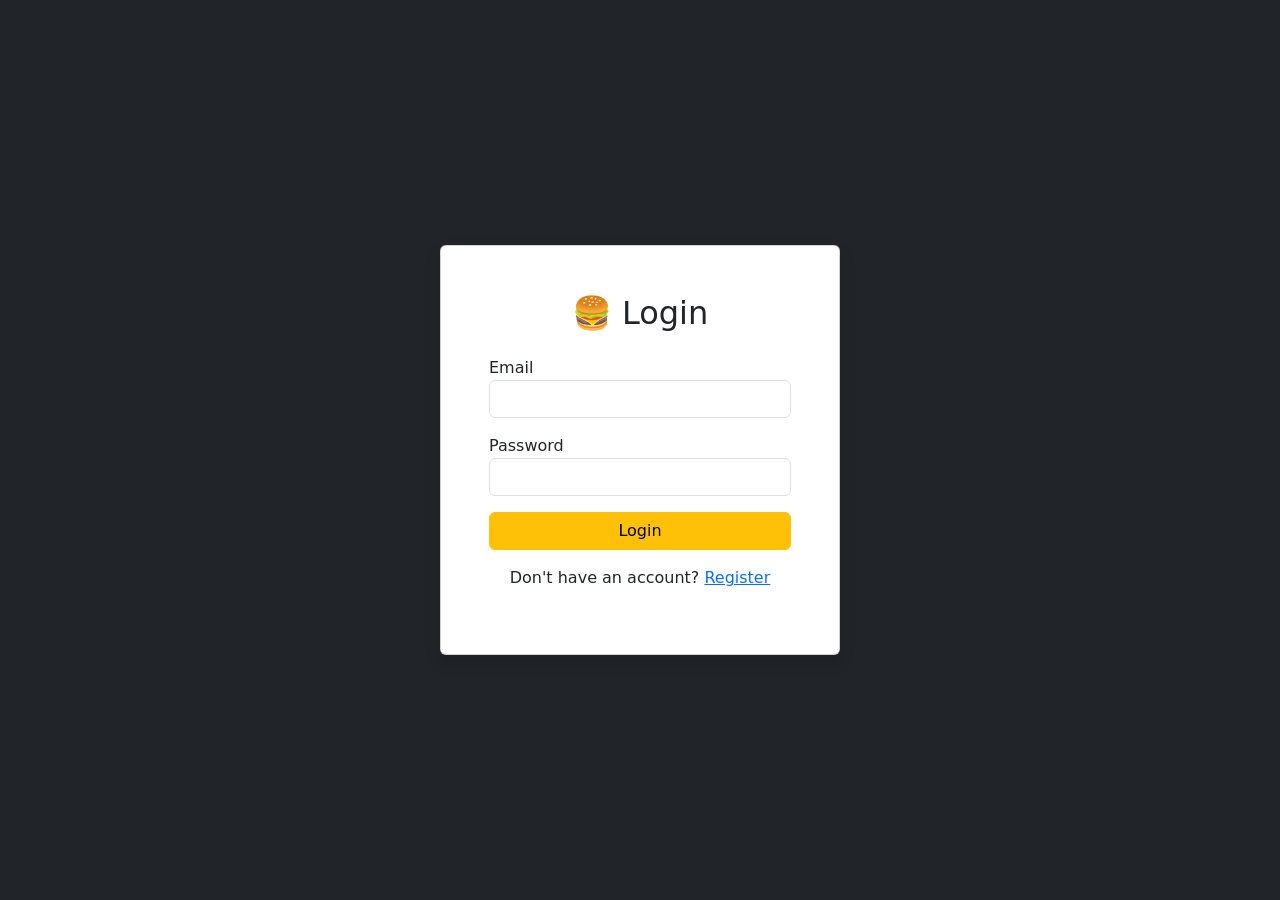
<file: templates/login.html>
<!DOCTYPE html>
<html lang="en">
<head>
    <meta charset="UTF-8">
    <meta name="viewport" content="width=device-width, initial-scale=1.0">
    <title>Login</title>

    <link href="https://cdn.jsdelivr.net/npm/bootstrap@5.3.3/dist/css/bootstrap.min.css" rel="stylesheet">
</head>

<body class="bg-dark d-flex justify-content-center align-items-center" style="height:100vh;">

<div class="card p-5 shadow" style="width:400px;">

<h2 class="text-center mb-4">🍔 Login</h2>

<form action="/menu">

<div class="mb-3">
<label>Email</label>
<input type="email" class="form-control" required>
</div>

<div class="mb-3">
<label>Password</label>
<input type="password" class="form-control" required>
</div>

<button type="submit" class="btn btn-warning w-100">
Login
</button>

<p class="text-center mt-3">
Don't have an account?
<a href="/register">Register</a>
</p>

</form>

</div>

</body>
</html>
</file>
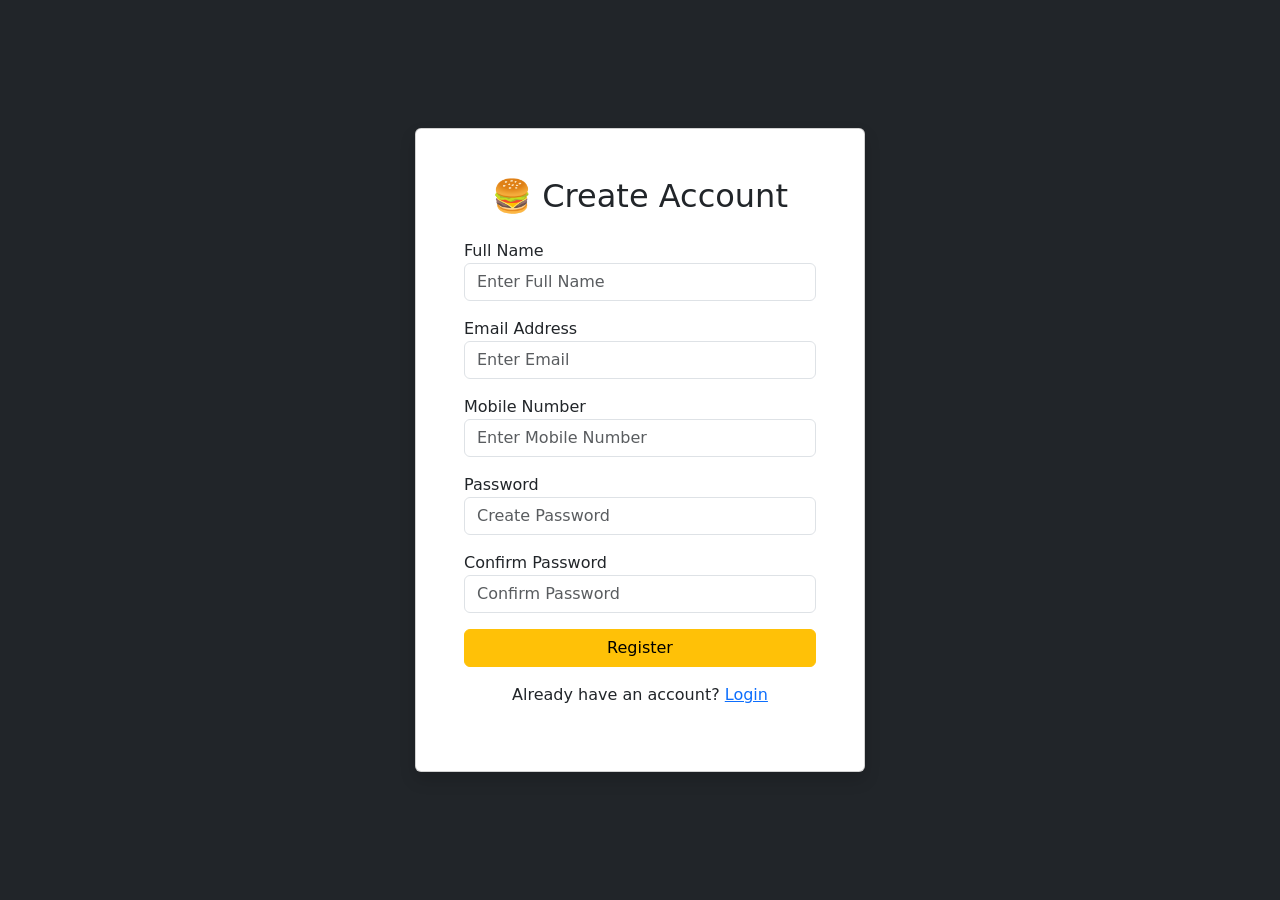
<file: templates/register.html>
<!DOCTYPE html>
<html lang="en">
<head>
    <meta charset="UTF-8">
    <meta name="viewport" content="width=device-width, initial-scale=1.0">
    <title>Register</title>

    <link href="https://cdn.jsdelivr.net/npm/bootstrap@5.3.3/dist/css/bootstrap.min.css" rel="stylesheet">
</head>

<body class="bg-dark d-flex justify-content-center align-items-center" style="height:100vh;">

<div class="card p-5 shadow" style="width:450px;">

<h2 class="text-center mb-4">🍔 Create Account</h2>

<form action="/menu">

<div class="mb-3">
<label>Full Name</label>
<input type="text" class="form-control" placeholder="Enter Full Name" required>
</div>

<div class="mb-3">
<label>Email Address</label>
<input type="email" class="form-control" placeholder="Enter Email" required>
</div>

<div class="mb-3">
<label>Mobile Number</label>
<input type="tel" class="form-control" placeholder="Enter Mobile Number" required>
</div>

<div class="mb-3">
<label>Password</label>
<input type="password" class="form-control" placeholder="Create Password" required>
</div>

<div class="mb-3">
<label>Confirm Password</label>
<input type="password" class="form-control" placeholder="Confirm Password" required>
</div>

<button type="submit" class="btn btn-warning w-100">
Register
</button>

<p class="text-center mt-3">
Already have an account?
<a href="/login">Login</a>
</p>

</form>

</div>

</body>
</html>
</file>
